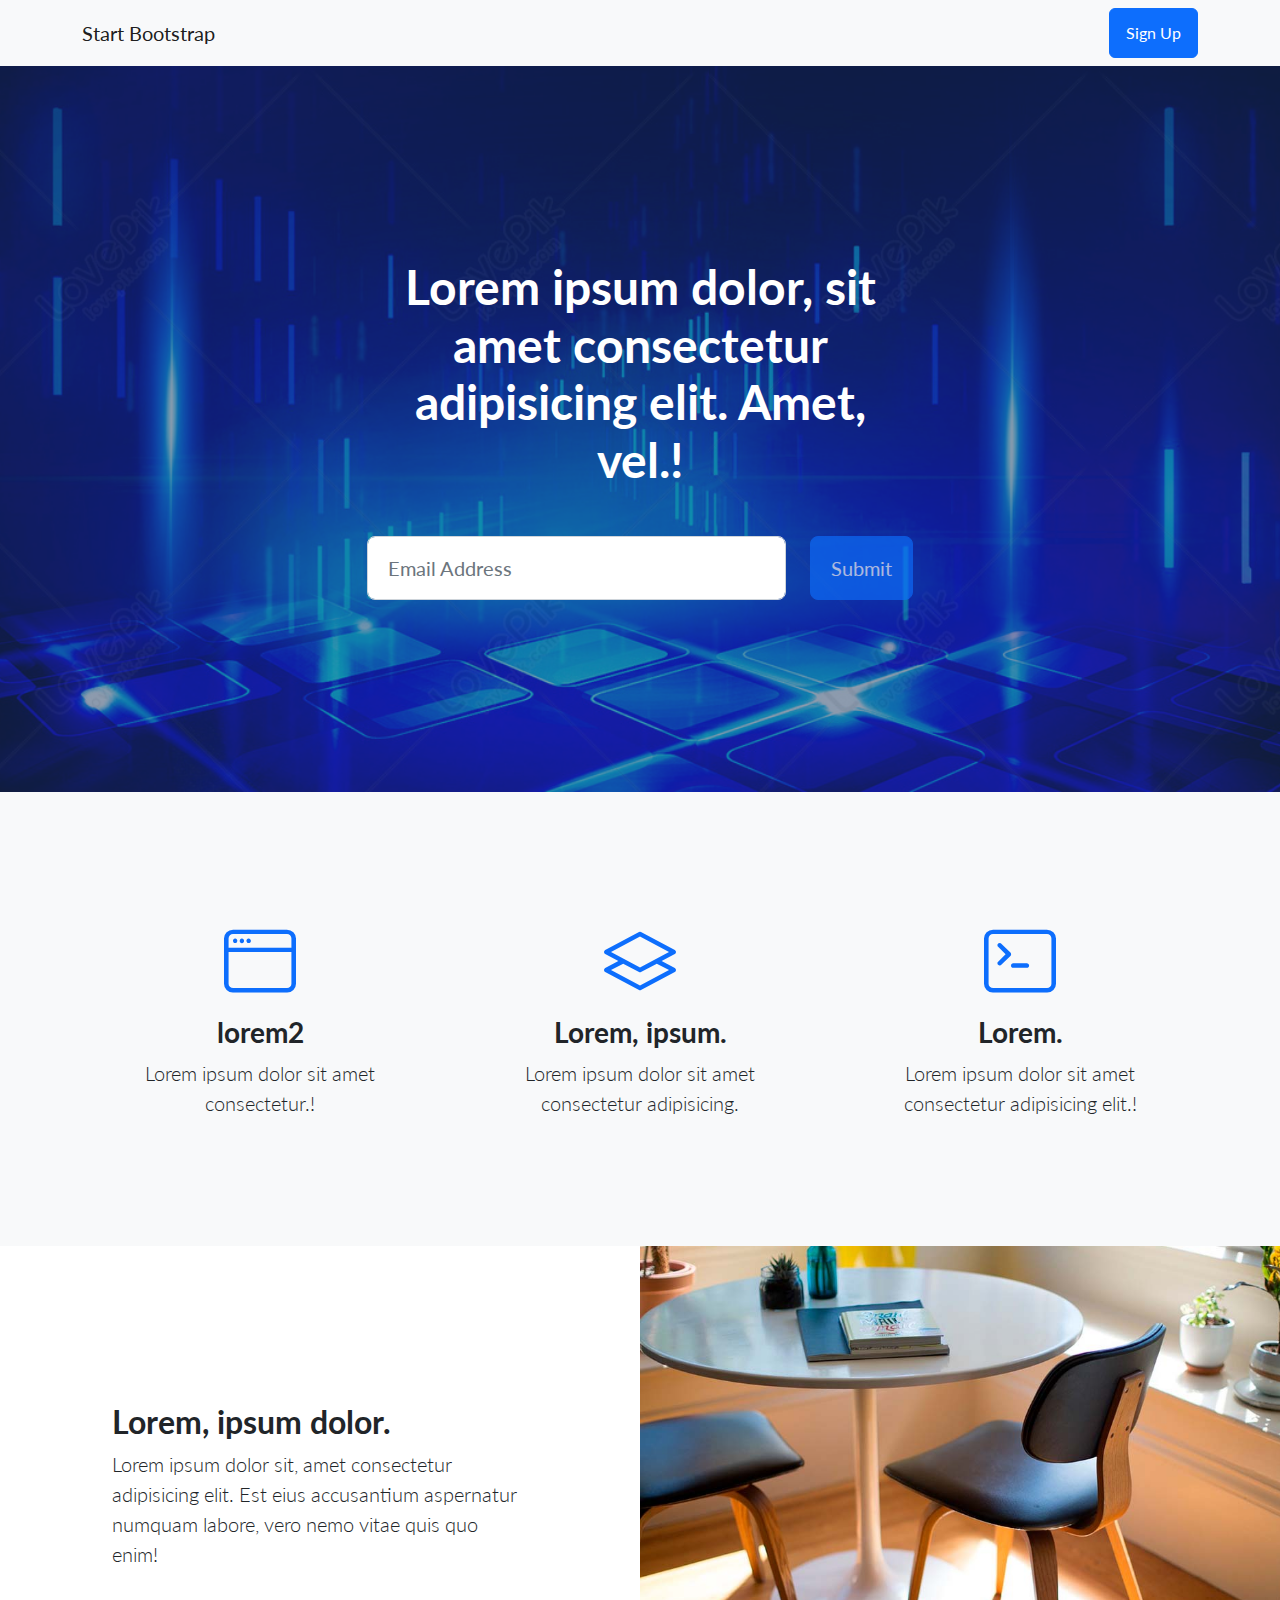
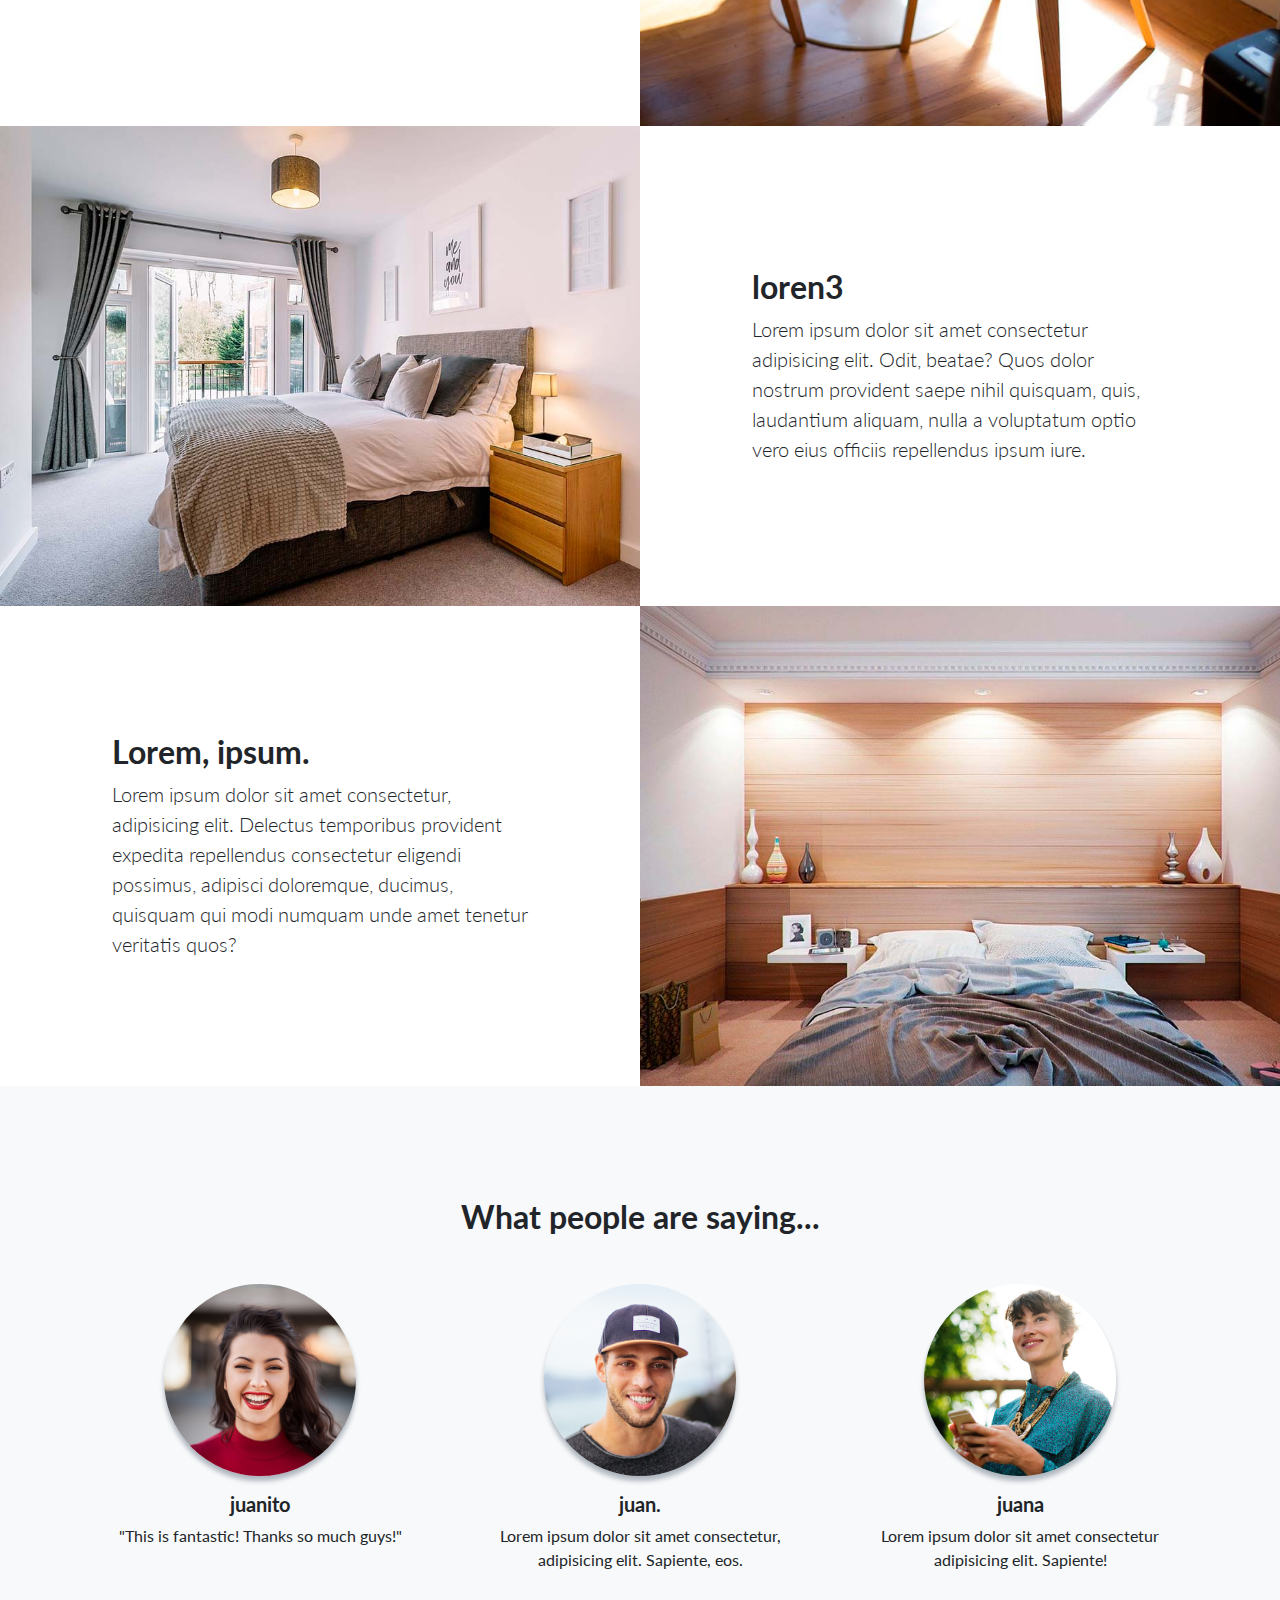
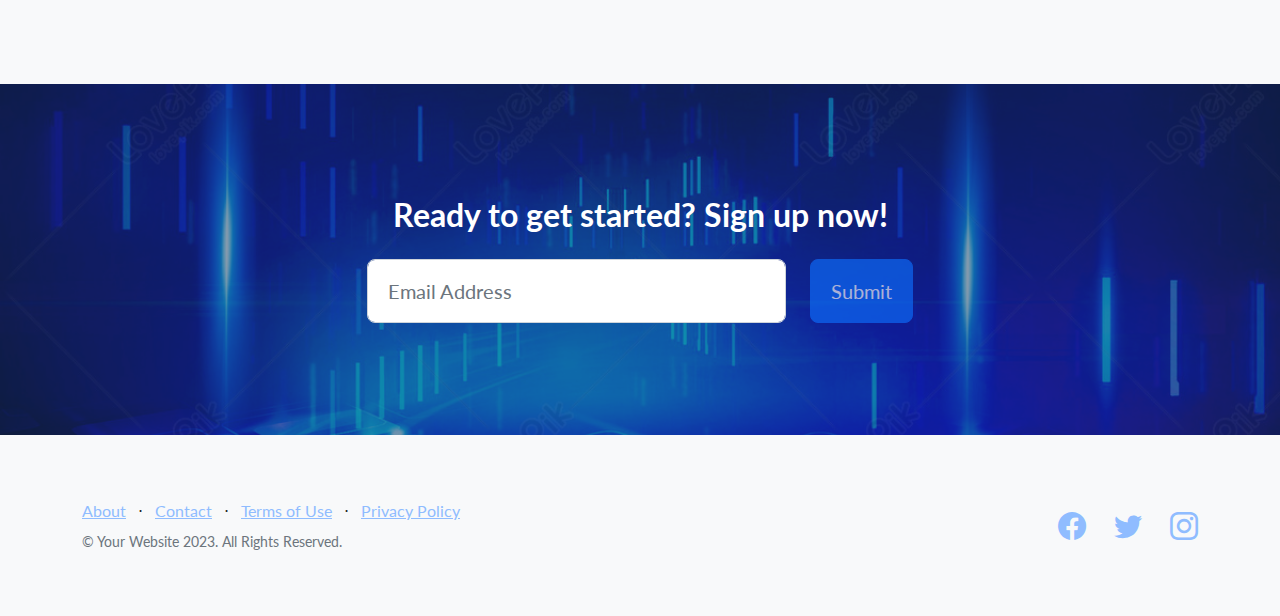
<file: index.html>
<!DOCTYPE html>
<html lang="en">
    <head>
        <meta charset="utf-8" />
        <meta name="viewport" content="width=device-width, initial-scale=1, shrink-to-fit=no" />
        <meta name="description" content="" />
        <meta name="author" content="" />
        <title>Landing Page - Start Bootstrap Theme</title>
        <!-- Favicon-->
        <link rel="icon" type="image/x-icon" href="assets/favicon.ico" />
        <!-- Bootstrap icons-->
        <link href="https://cdn.jsdelivr.net/npm/bootstrap-icons@1.5.0/font/bootstrap-icons.css" rel="stylesheet" type="text/css" />
        <!-- Google fonts-->
        <link href="https://fonts.googleapis.com/css?family=Lato:300,400,700,300italic,400italic,700italic" rel="stylesheet" type="text/css" />
        <!-- Core theme CSS (includes Bootstrap)-->
        <link href="css/styles.css" rel="stylesheet" />
    </head>
    <body>
        <!-- Navigation-->
        <nav class="navbar navbar-light bg-light static-top">
            <div class="container">
                <a class="navbar-brand" href="#!">Start Bootstrap</a>
                <a class="btn btn-primary" href="#signup">Sign Up</a>
            </div>
        </nav>
        <!-- Masthead-->
        <header class="masthead">
            <div class="container position-relative">
                <div class="row justify-content-center">
                    <div class="col-xl-6">
                        <div class="text-center text-white">
                            <!-- Page heading-->
                            <h1 class="mb-5">Lorem ipsum dolor, sit amet consectetur adipisicing elit. Amet, vel.!</h1>
                            <!-- Signup form-->
                            <!-- * * * * * * * * * * * * * * *-->
                            <!-- * * SB Forms Contact Form * *-->
                            <!-- * * * * * * * * * * * * * * *-->
                            <!-- This form is pre-integrated with SB Forms.-->
                            <!-- To make this form functional, sign up at-->
                            <!-- https://startbootstrap.com/solution/contact-forms-->
                            <!-- to get an API token!-->
                            <form class="form-subscribe" id="contactForm" data-sb-form-api-token="API_TOKEN">
                                <!-- Email address input-->
                                <div class="row">
                                    <div class="col">
                                        <input class="form-control form-control-lg" id="emailAddress" type="email" placeholder="Email Address" data-sb-validations="required,email" />
                                        <div class="invalid-feedback text-white" data-sb-feedback="emailAddress:required">Lorem ipsum dolor sit amet..</div>
                                        <div class="invalid-feedback text-white" data-sb-feedback="emailAddress:email">Lorem ipsum dolor sit amet.</div>
                                    </div>
                                    <div class="col-auto"><button class="btn btn-primary btn-lg disabled" id="submitButton" type="submit">Submit</button></div>
                                </div>
                                <!-- Submit success message-->
                                <!---->
                                <!-- This is what your users will see when the form-->
                                <!-- has successfully submitted-->
                                <div class="d-none" id="submitSuccessMessage">
                                    <div class="text-center mb-3">
                                        <div class="fw-bolder">Lorem ipsum dolor sit amet.</div>
                                        <p>To activate this form, sign up at</p>
                                        <a class="text-white" href="https://startbootstrap.com/solution/contact-forms">https://startbootstrap.com/solution/contact-forms</a>
                                    </div>
                                </div>
                                <!-- Submit error message-->
                                <!---->
                                <!-- This is what your users will see when there is-->
                                <!-- an error submitting the form-->
                                <div class="d-none" id="submitErrorMessage"><div class="text-center text-danger mb-3">Error sending message!</div></div>
                            </form>
                        </div>
                    </div>
                </div>
            </div>
        </header>
        <!-- Icons Grid-->
        <section class="features-icons bg-light text-center">
            <div class="container">
                <div class="row">
                    <div class="col-lg-4">
                        <div class="features-icons-item mx-auto mb-5 mb-lg-0 mb-lg-3">
                            <div class="features-icons-icon d-flex"><i class="bi-window m-auto text-primary"></i></div>
                            <h3>lorem2</h3>
                            <p class="lead mb-0">Lorem ipsum dolor sit amet consectetur.!</p>
                        </div>
                    </div>
                    <div class="col-lg-4">
                        <div class="features-icons-item mx-auto mb-5 mb-lg-0 mb-lg-3">
                            <div class="features-icons-icon d-flex"><i class="bi-layers m-auto text-primary"></i></div>
                            <h3>Lorem, ipsum.</h3>
                            <p class="lead mb-0">Lorem ipsum dolor sit amet consectetur adipisicing.</p>
                        </div>
                    </div>
                    <div class="col-lg-4">
                        <div class="features-icons-item mx-auto mb-0 mb-lg-3">
                            <div class="features-icons-icon d-flex"><i class="bi-terminal m-auto text-primary"></i></div>
                            <h3>Lorem.</h3>
                            <p class="lead mb-0">Lorem ipsum dolor sit amet consectetur adipisicing elit.!</p>
                        </div>
                    </div>
                </div>
            </div>
        </section>
        <!-- Image Showcases-->
        <section class="showcase">
            <div class="container-fluid p-0">
                <div class="row g-0">
                    <div class="col-lg-6 order-lg-2 text-white showcase-img" style="background-image: url('assets/img/producto4.jpg')"></div>
                    <div class="col-lg-6 order-lg-1 my-auto showcase-text">
                        <h2>Lorem, ipsum dolor.</h2>
                        <p class="lead mb-0">Lorem ipsum dolor sit, amet consectetur adipisicing elit. Est eius accusantium aspernatur numquam labore, vero nemo vitae quis quo enim!</p>
                    </div>
                </div>
                <div class="row g-0">
                    <div class="col-lg-6 text-white showcase-img" style="background-image: url('assets/img/producto5.jpg')"></div>
                    <div class="col-lg-6 my-auto showcase-text">
                        <h2>loren3</h2>
                        <p class="lead mb-0">Lorem ipsum dolor sit amet consectetur adipisicing elit. Odit, beatae? Quos dolor nostrum provident saepe nihil quisquam, quis, laudantium aliquam, nulla a voluptatum optio vero eius officiis repellendus ipsum iure.</p>
                    </div>
                </div>
                <div class="row g-0">
                    <div class="col-lg-6 order-lg-2 text-white showcase-img" style="background-image: url('assets/img/producto6.jpg')"></div>
                    <div class="col-lg-6 order-lg-1 my-auto showcase-text">
                        <h2>Lorem, ipsum.</h2>
                        <p class="lead mb-0">Lorem ipsum dolor sit amet consectetur, adipisicing elit. Delectus temporibus provident expedita repellendus consectetur eligendi possimus, adipisci doloremque, ducimus, quisquam qui modi numquam unde amet tenetur veritatis quos?</p>
                    </div>
                </div>
            </div>
        </section>
        <!-- Testimonials-->
        <section class="testimonials text-center bg-light">
            <div class="container">
                <h2 class="mb-5">What people are saying...</h2>
                <div class="row">
                    <div class="col-lg-4">
                        <div class="testimonial-item mx-auto mb-5 mb-lg-0">
                            <img class="img-fluid rounded-circle mb-3" src="assets/img/testimonials-1.jpg" alt="..." />
                            <h5>juanito</h5>
                            <p class="font-weight-light mb-0">"This is fantastic! Thanks so much guys!"</p>
                        </div>
                    </div>
                    <div class="col-lg-4">
                        <div class="testimonial-item mx-auto mb-5 mb-lg-0">
                            <img class="img-fluid rounded-circle mb-3" src="assets/img/testimonials-2.jpg" alt="..." />
                            <h5>juan.</h5>
                            <p class="font-weight-light mb-0">Lorem ipsum dolor sit amet consectetur, adipisicing elit. Sapiente, eos.</p>
                        </div>
                    </div>
                    <div class="col-lg-4">
                        <div class="testimonial-item mx-auto mb-5 mb-lg-0">
                            <img class="img-fluid rounded-circle mb-3" src="assets/img/testimonials-3.jpg" alt="..." />
                            <h5>juana</h5>
                            <p class="font-weight-light mb-0">Lorem ipsum dolor sit amet consectetur adipisicing elit. Sapiente!</p>
                        </div>
                    </div>
                </div>
            </div>
        </section>
        <!-- Call to Action-->
        <section class="call-to-action text-white text-center" id="signup">
            <div class="container position-relative">
                <div class="row justify-content-center">
                    <div class="col-xl-6">
                        <h2 class="mb-4">Ready to get started? Sign up now!</h2>
                        <!-- Signup form-->
                        <!-- * * * * * * * * * * * * * * *-->
                        <!-- * * SB Forms Contact Form * *-->
                        <!-- * * * * * * * * * * * * * * *-->
                        <!-- This form is pre-integrated with SB Forms.-->
                        <!-- To make this form functional, sign up at-->
                        <!-- https://startbootstrap.com/solution/contact-forms-->
                        <!-- to get an API token!-->
                        <form class="form-subscribe" id="contactFormFooter" data-sb-form-api-token="API_TOKEN">
                            <!-- Email address input-->
                            <div class="row">
                                <div class="col">
                                    <input class="form-control form-control-lg" id="emailAddressBelow" type="email" placeholder="Email Address" data-sb-validations="required,email" />
                                    <div class="invalid-feedback text-white" data-sb-feedback="emailAddressBelow:required">Email Address is required.</div>
                                    <div class="invalid-feedback text-white" data-sb-feedback="emailAddressBelow:email">Email Address Email is not valid.</div>
                                </div>
                                <div class="col-auto"><button class="btn btn-primary btn-lg disabled" id="submitButton" type="submit">Submit</button></div>
                            </div>
                            <!-- Submit success message-->
                            <!---->
                            <!-- This is what your users will see when the form-->
                            <!-- has successfully submitted-->
                            <div class="d-none" id="submitSuccessMessage">
                                <div class="text-center mb-3">
                                    <div class="fw-bolder">Form submission successful!</div>
                                    <p>To activate this form, sign up at</p>
                                    <a class="text-white" href="https://startbootstrap.com/solution/contact-forms">https://startbootstrap.com/solution/contact-forms</a>
                                </div>
                            </div>
                            <!-- Submit error message-->
                            <!---->
                            <!-- This is what your users will see when there is-->
                            <!-- an error submitting the form-->
                            <div class="d-none" id="submitErrorMessage"><div class="text-center text-danger mb-3">Error sending message!</div></div>
                        </form>
                    </div>
                </div>
            </div>
        </section>
        <!-- Footer-->
        <footer class="footer bg-light">
            <div class="container">
                <div class="row">
                    <div class="col-lg-6 h-100 text-center text-lg-start my-auto">
                        <ul class="list-inline mb-2">
                            <li class="list-inline-item"><a href="#!">About</a></li>
                            <li class="list-inline-item">⋅</li>
                            <li class="list-inline-item"><a href="#!">Contact</a></li>
                            <li class="list-inline-item">⋅</li>
                            <li class="list-inline-item"><a href="#!">Terms of Use</a></li>
                            <li class="list-inline-item">⋅</li>
                            <li class="list-inline-item"><a href="#!">Privacy Policy</a></li>
                        </ul>
                        <p class="text-muted small mb-4 mb-lg-0">&copy; Your Website 2023. All Rights Reserved.</p>
                    </div>
                    <div class="col-lg-6 h-100 text-center text-lg-end my-auto">
                        <ul class="list-inline mb-0">
                            <li class="list-inline-item me-4">
                                <a href="#!"><i class="bi-facebook fs-3"></i></a>
                            </li>
                            <li class="list-inline-item me-4">
                                <a href="#!"><i class="bi-twitter fs-3"></i></a>
                            </li>
                            <li class="list-inline-item">
                                <a href="#!"><i class="bi-instagram fs-3"></i></a>
                            </li>
                        </ul>
                    </div>
                </div>
            </div>
        </footer>
        <!-- Bootstrap core JS-->
        <script src="https://cdn.jsdelivr.net/npm/bootstrap@5.2.3/dist/js/bootstrap.bundle.min.js"></script>
        <!-- Core theme JS-->
        <script src="js/scripts.js"></script>
        <!-- * * * * * * * * * * * * * * * * * * * * * * * * * * * * * * * * * * * * * * * *-->
        <!-- * *                               SB Forms JS                               * *-->
        <!-- * * Activate your form at https://startbootstrap.com/solution/contact-forms * *-->
        <!-- * * * * * * * * * * * * * * * * * * * * * * * * * * * * * * * * * * * * * * * *-->
        <script src="https://cdn.startbootstrap.com/sb-forms-latest.js"></script>
    </body>
</html>
</file>
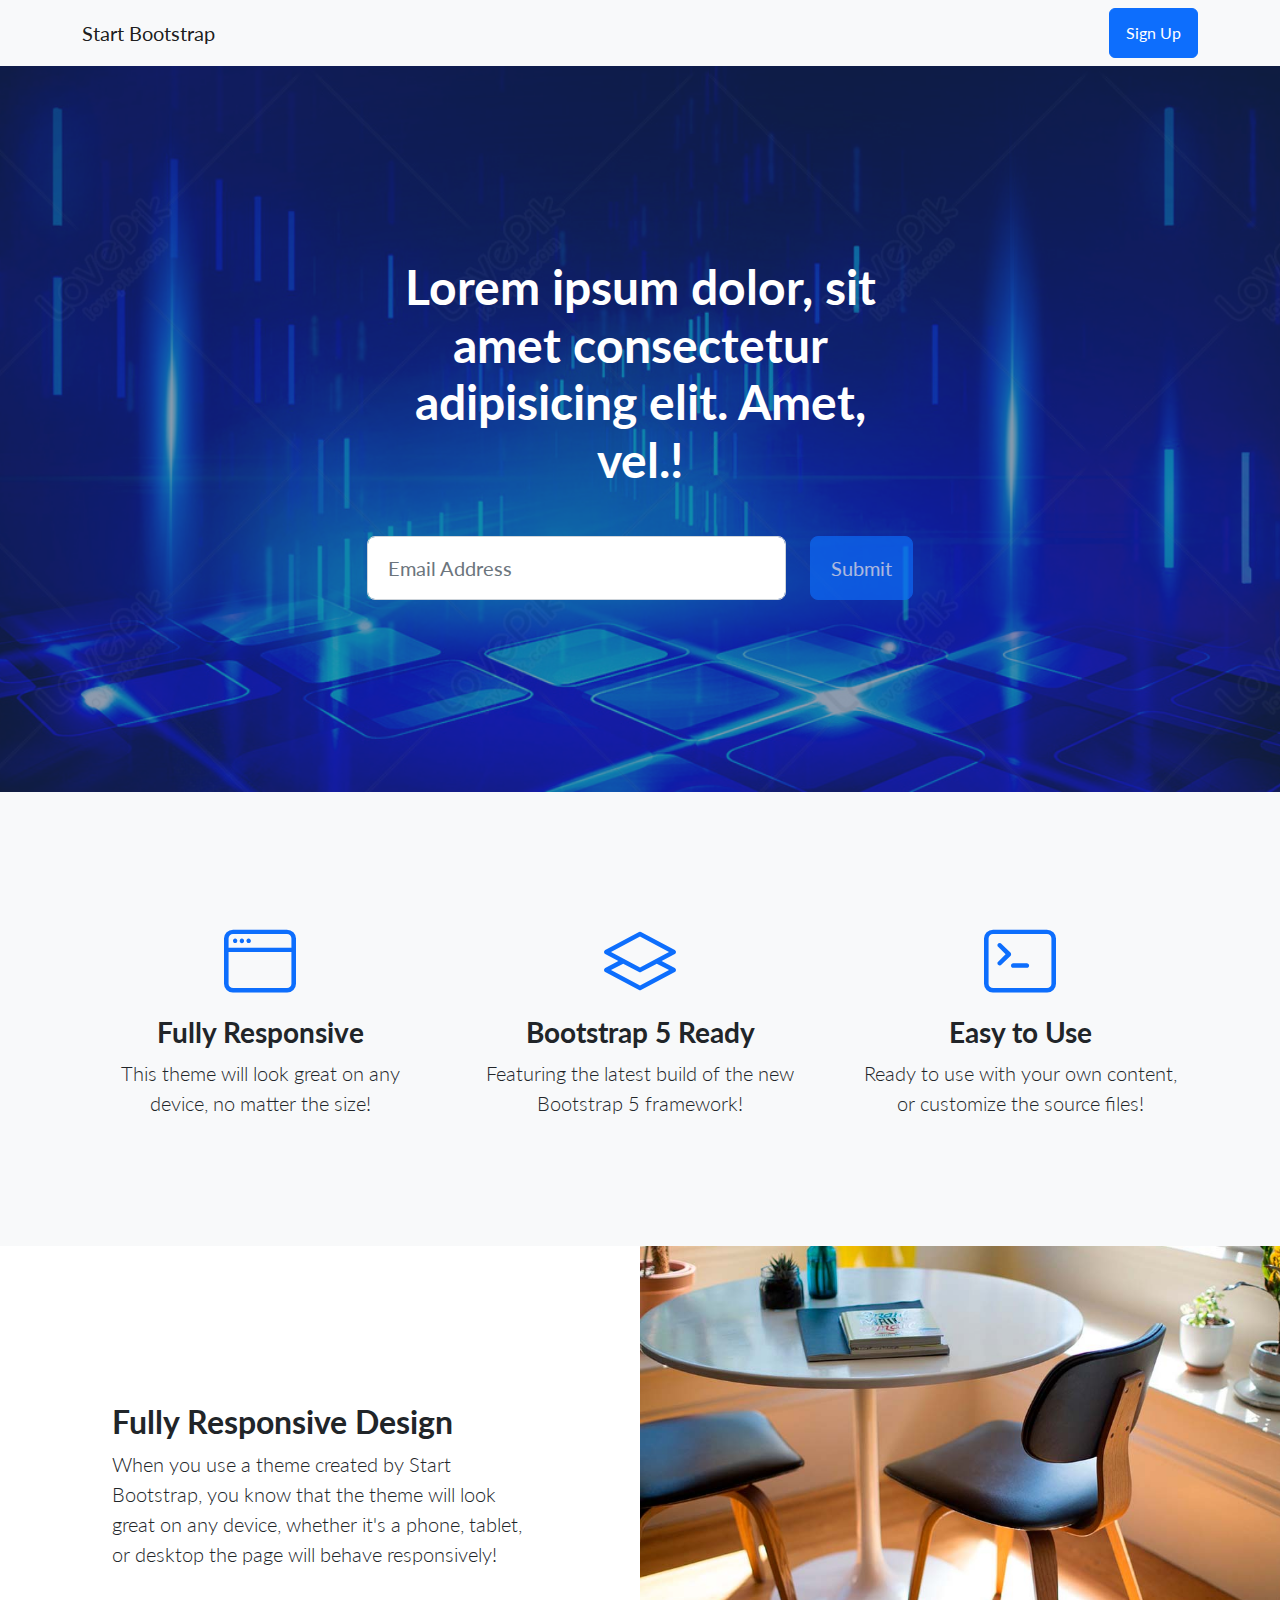
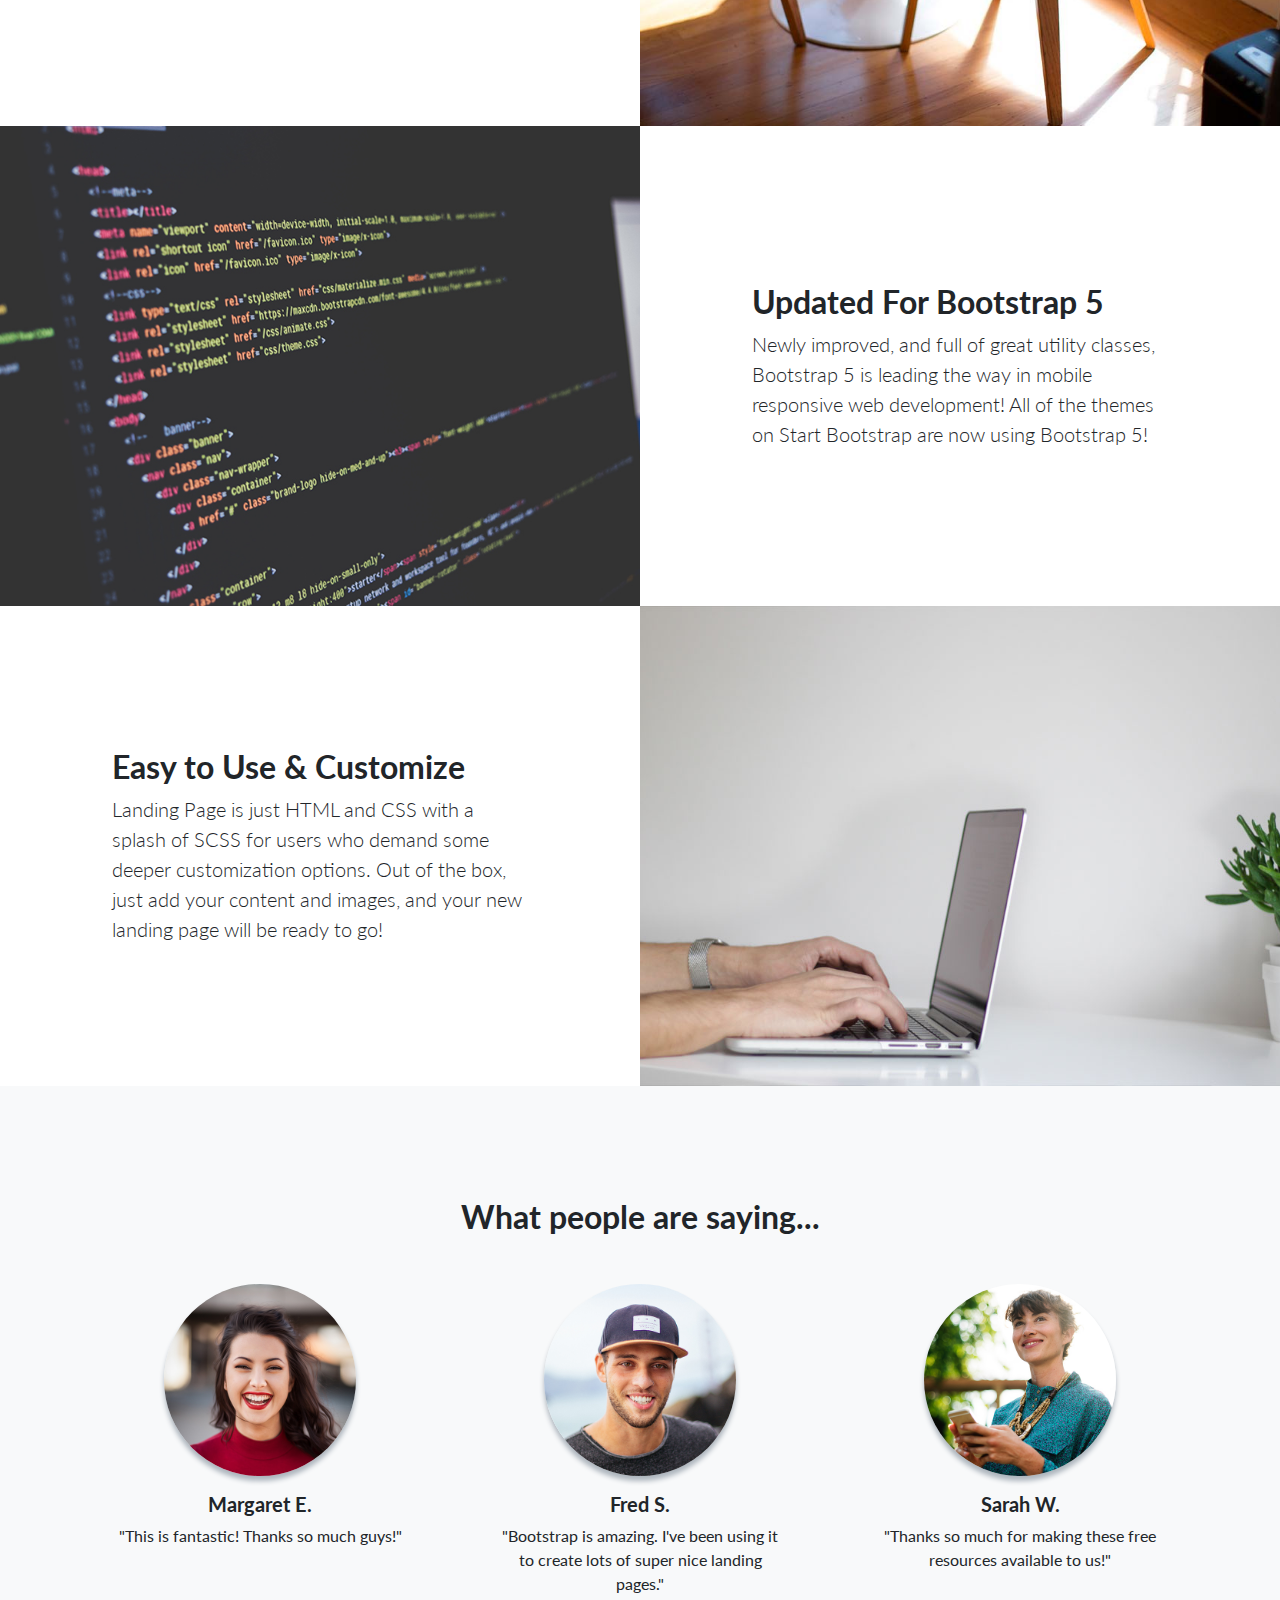
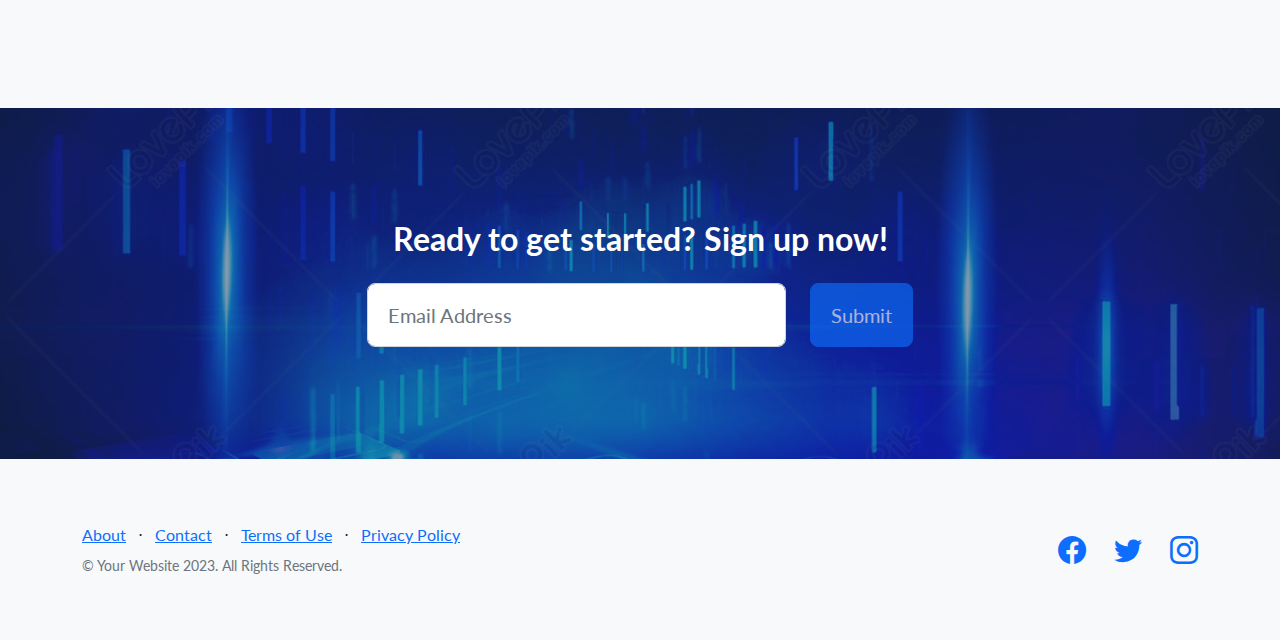
<file: startbootstrap-landing-page-gh-pages/index.html>
<!DOCTYPE html>
<html lang="en">
    <head>
        <meta charset="utf-8" />
        <meta name="viewport" content="width=device-width, initial-scale=1, shrink-to-fit=no" />
        <meta name="description" content="" />
        <meta name="author" content="" />
        <title>Landing Page - Start Bootstrap Theme</title>
        <!-- Favicon-->
        <link rel="icon" type="image/x-icon" href="assets/favicon.ico" />
        <!-- Bootstrap icons-->
        <link href="https://cdn.jsdelivr.net/npm/bootstrap-icons@1.5.0/font/bootstrap-icons.css" rel="stylesheet" type="text/css" />
        <!-- Google fonts-->
        <link href="https://fonts.googleapis.com/css?family=Lato:300,400,700,300italic,400italic,700italic" rel="stylesheet" type="text/css" />
        <!-- Core theme CSS (includes Bootstrap)-->
        <link href="css/styles.css" rel="stylesheet" />
    </head>
    <body>
        <!-- Navigation-->
        <nav class="navbar navbar-light bg-light static-top">
            <div class="container">
                <a class="navbar-brand" href="#!">Start Bootstrap</a>
                <a class="btn btn-primary" href="#signup">Sign Up</a>
            </div>
        </nav>
        <!-- Masthead-->
        <header class="masthead">
            <div class="container position-relative">
                <div class="row justify-content-center">
                    <div class="col-xl-6">
                        <div class="text-center text-white">
                            <!-- Page heading-->
                            <h1 class="mb-5">Lorem ipsum dolor, sit amet consectetur adipisicing elit. Amet, vel.!</h1>
                            <!-- Signup form-->
                            <!-- * * * * * * * * * * * * * * *-->
                            <!-- * * SB Forms Contact Form * *-->
                            <!-- * * * * * * * * * * * * * * *-->
                            <!-- This form is pre-integrated with SB Forms.-->
                            <!-- To make this form functional, sign up at-->
                            <!-- https://startbootstrap.com/solution/contact-forms-->
                            <!-- to get an API token!-->
                            <form class="form-subscribe" id="contactForm" data-sb-form-api-token="API_TOKEN">
                                <!-- Email address input-->
                                <div class="row">
                                    <div class="col">
                                        <input class="form-control form-control-lg" id="emailAddress" type="email" placeholder="Email Address" data-sb-validations="required,email" />
                                        <div class="invalid-feedback text-white" data-sb-feedback="emailAddress:required">Email Address is required.</div>
                                        <div class="invalid-feedback text-white" data-sb-feedback="emailAddress:email">Email Address Email is not valid.</div>
                                    </div>
                                    <div class="col-auto"><button class="btn btn-primary btn-lg disabled" id="submitButton" type="submit">Submit</button></div>
                                </div>
                                <!-- Submit success message-->
                                <!---->
                                <!-- This is what your users will see when the form-->
                                <!-- has successfully submitted-->
                                <div class="d-none" id="submitSuccessMessage">
                                    <div class="text-center mb-3">
                                        <div class="fw-bolder">Form submission successful!</div>
                                        <p>To activate this form, sign up at</p>
                                        <a class="text-white" href="https://startbootstrap.com/solution/contact-forms">https://startbootstrap.com/solution/contact-forms</a>
                                    </div>
                                </div>
                                <!-- Submit error message-->
                                <!---->
                                <!-- This is what your users will see when there is-->
                                <!-- an error submitting the form-->
                                <div class="d-none" id="submitErrorMessage"><div class="text-center text-danger mb-3">Error sending message!</div></div>
                            </form>
                        </div>
                    </div>
                </div>
            </div>
        </header>
        <!-- Icons Grid-->
        <section class="features-icons bg-light text-center">
            <div class="container">
                <div class="row">
                    <div class="col-lg-4">
                        <div class="features-icons-item mx-auto mb-5 mb-lg-0 mb-lg-3">
                            <div class="features-icons-icon d-flex"><i class="bi-window m-auto text-primary"></i></div>
                            <h3>Fully Responsive</h3>
                            <p class="lead mb-0">This theme will look great on any device, no matter the size!</p>
                        </div>
                    </div>
                    <div class="col-lg-4">
                        <div class="features-icons-item mx-auto mb-5 mb-lg-0 mb-lg-3">
                            <div class="features-icons-icon d-flex"><i class="bi-layers m-auto text-primary"></i></div>
                            <h3>Bootstrap 5 Ready</h3>
                            <p class="lead mb-0">Featuring the latest build of the new Bootstrap 5 framework!</p>
                        </div>
                    </div>
                    <div class="col-lg-4">
                        <div class="features-icons-item mx-auto mb-0 mb-lg-3">
                            <div class="features-icons-icon d-flex"><i class="bi-terminal m-auto text-primary"></i></div>
                            <h3>Easy to Use</h3>
                            <p class="lead mb-0">Ready to use with your own content, or customize the source files!</p>
                        </div>
                    </div>
                </div>
            </div>
        </section>
        <!-- Image Showcases-->
        <section class="showcase">
            <div class="container-fluid p-0">
                <div class="row g-0">
                    <div class="col-lg-6 order-lg-2 text-white showcase-img" style="background-image: url('assets/img/producto4.jpg')"></div>
                    <div class="col-lg-6 order-lg-1 my-auto showcase-text">
                        <h2>Fully Responsive Design</h2>
                        <p class="lead mb-0">When you use a theme created by Start Bootstrap, you know that the theme will look great on any device, whether it's a phone, tablet, or desktop the page will behave responsively!</p>
                    </div>
                </div>
                <div class="row g-0">
                    <div class="col-lg-6 text-white showcase-img" style="background-image: url('assets/img/bg-showcase-2.jpg')"></div>
                    <div class="col-lg-6 my-auto showcase-text">
                        <h2>Updated For Bootstrap 5</h2>
                        <p class="lead mb-0">Newly improved, and full of great utility classes, Bootstrap 5 is leading the way in mobile responsive web development! All of the themes on Start Bootstrap are now using Bootstrap 5!</p>
                    </div>
                </div>
                <div class="row g-0">
                    <div class="col-lg-6 order-lg-2 text-white showcase-img" style="background-image: url('assets/img/bg-showcase-3.jpg')"></div>
                    <div class="col-lg-6 order-lg-1 my-auto showcase-text">
                        <h2>Easy to Use & Customize</h2>
                        <p class="lead mb-0">Landing Page is just HTML and CSS with a splash of SCSS for users who demand some deeper customization options. Out of the box, just add your content and images, and your new landing page will be ready to go!</p>
                    </div>
                </div>
            </div>
        </section>
        <!-- Testimonials-->
        <section class="testimonials text-center bg-light">
            <div class="container">
                <h2 class="mb-5">What people are saying...</h2>
                <div class="row">
                    <div class="col-lg-4">
                        <div class="testimonial-item mx-auto mb-5 mb-lg-0">
                            <img class="img-fluid rounded-circle mb-3" src="assets/img/testimonials-1.jpg" alt="..." />
                            <h5>Margaret E.</h5>
                            <p class="font-weight-light mb-0">"This is fantastic! Thanks so much guys!"</p>
                        </div>
                    </div>
                    <div class="col-lg-4">
                        <div class="testimonial-item mx-auto mb-5 mb-lg-0">
                            <img class="img-fluid rounded-circle mb-3" src="assets/img/testimonials-2.jpg" alt="..." />
                            <h5>Fred S.</h5>
                            <p class="font-weight-light mb-0">"Bootstrap is amazing. I've been using it to create lots of super nice landing pages."</p>
                        </div>
                    </div>
                    <div class="col-lg-4">
                        <div class="testimonial-item mx-auto mb-5 mb-lg-0">
                            <img class="img-fluid rounded-circle mb-3" src="assets/img/testimonials-3.jpg" alt="..." />
                            <h5>Sarah W.</h5>
                            <p class="font-weight-light mb-0">"Thanks so much for making these free resources available to us!"</p>
                        </div>
                    </div>
                </div>
            </div>
        </section>
        <!-- Call to Action-->
        <section class="call-to-action text-white text-center" id="signup">
            <div class="container position-relative">
                <div class="row justify-content-center">
                    <div class="col-xl-6">
                        <h2 class="mb-4">Ready to get started? Sign up now!</h2>
                        <!-- Signup form-->
                        <!-- * * * * * * * * * * * * * * *-->
                        <!-- * * SB Forms Contact Form * *-->
                        <!-- * * * * * * * * * * * * * * *-->
                        <!-- This form is pre-integrated with SB Forms.-->
                        <!-- To make this form functional, sign up at-->
                        <!-- https://startbootstrap.com/solution/contact-forms-->
                        <!-- to get an API token!-->
                        <form class="form-subscribe" id="contactFormFooter" data-sb-form-api-token="API_TOKEN">
                            <!-- Email address input-->
                            <div class="row">
                                <div class="col">
                                    <input class="form-control form-control-lg" id="emailAddressBelow" type="email" placeholder="Email Address" data-sb-validations="required,email" />
                                    <div class="invalid-feedback text-white" data-sb-feedback="emailAddressBelow:required">Email Address is required.</div>
                                    <div class="invalid-feedback text-white" data-sb-feedback="emailAddressBelow:email">Email Address Email is not valid.</div>
                                </div>
                                <div class="col-auto"><button class="btn btn-primary btn-lg disabled" id="submitButton" type="submit">Submit</button></div>
                            </div>
                            <!-- Submit success message-->
                            <!---->
                            <!-- This is what your users will see when the form-->
                            <!-- has successfully submitted-->
                            <div class="d-none" id="submitSuccessMessage">
                                <div class="text-center mb-3">
                                    <div class="fw-bolder">Form submission successful!</div>
                                    <p>To activate this form, sign up at</p>
                                    <a class="text-white" href="https://startbootstrap.com/solution/contact-forms">https://startbootstrap.com/solution/contact-forms</a>
                                </div>
                            </div>
                            <!-- Submit error message-->
                            <!---->
                            <!-- This is what your users will see when there is-->
                            <!-- an error submitting the form-->
                            <div class="d-none" id="submitErrorMessage"><div class="text-center text-danger mb-3">Error sending message!</div></div>
                        </form>
                    </div>
                </div>
            </div>
        </section>
        <!-- Footer-->
        <footer class="footer bg-light">
            <div class="container">
                <div class="row">
                    <div class="col-lg-6 h-100 text-center text-lg-start my-auto">
                        <ul class="list-inline mb-2">
                            <li class="list-inline-item"><a href="#!">About</a></li>
                            <li class="list-inline-item">⋅</li>
                            <li class="list-inline-item"><a href="#!">Contact</a></li>
                            <li class="list-inline-item">⋅</li>
                            <li class="list-inline-item"><a href="#!">Terms of Use</a></li>
                            <li class="list-inline-item">⋅</li>
                            <li class="list-inline-item"><a href="#!">Privacy Policy</a></li>
                        </ul>
                        <p class="text-muted small mb-4 mb-lg-0">&copy; Your Website 2023. All Rights Reserved.</p>
                    </div>
                    <div class="col-lg-6 h-100 text-center text-lg-end my-auto">
                        <ul class="list-inline mb-0">
                            <li class="list-inline-item me-4">
                                <a href="#!"><i class="bi-facebook fs-3"></i></a>
                            </li>
                            <li class="list-inline-item me-4">
                                <a href="#!"><i class="bi-twitter fs-3"></i></a>
                            </li>
                            <li class="list-inline-item">
                                <a href="#!"><i class="bi-instagram fs-3"></i></a>
                            </li>
                        </ul>
                    </div>
                </div>
            </div>
        </footer>
        <!-- Bootstrap core JS-->
        <script src="https://cdn.jsdelivr.net/npm/bootstrap@5.2.3/dist/js/bootstrap.bundle.min.js"></script>
        <!-- Core theme JS-->
        <script src="js/scripts.js"></script>
        <!-- * * * * * * * * * * * * * * * * * * * * * * * * * * * * * * * * * * * * * * * *-->
        <!-- * *                               SB Forms JS                               * *-->
        <!-- * * Activate your form at https://startbootstrap.com/solution/contact-forms * *-->
        <!-- * * * * * * * * * * * * * * * * * * * * * * * * * * * * * * * * * * * * * * * *-->
        <script src="https://cdn.startbootstrap.com/sb-forms-latest.js"></script>
    </body>
</html>
</file>
